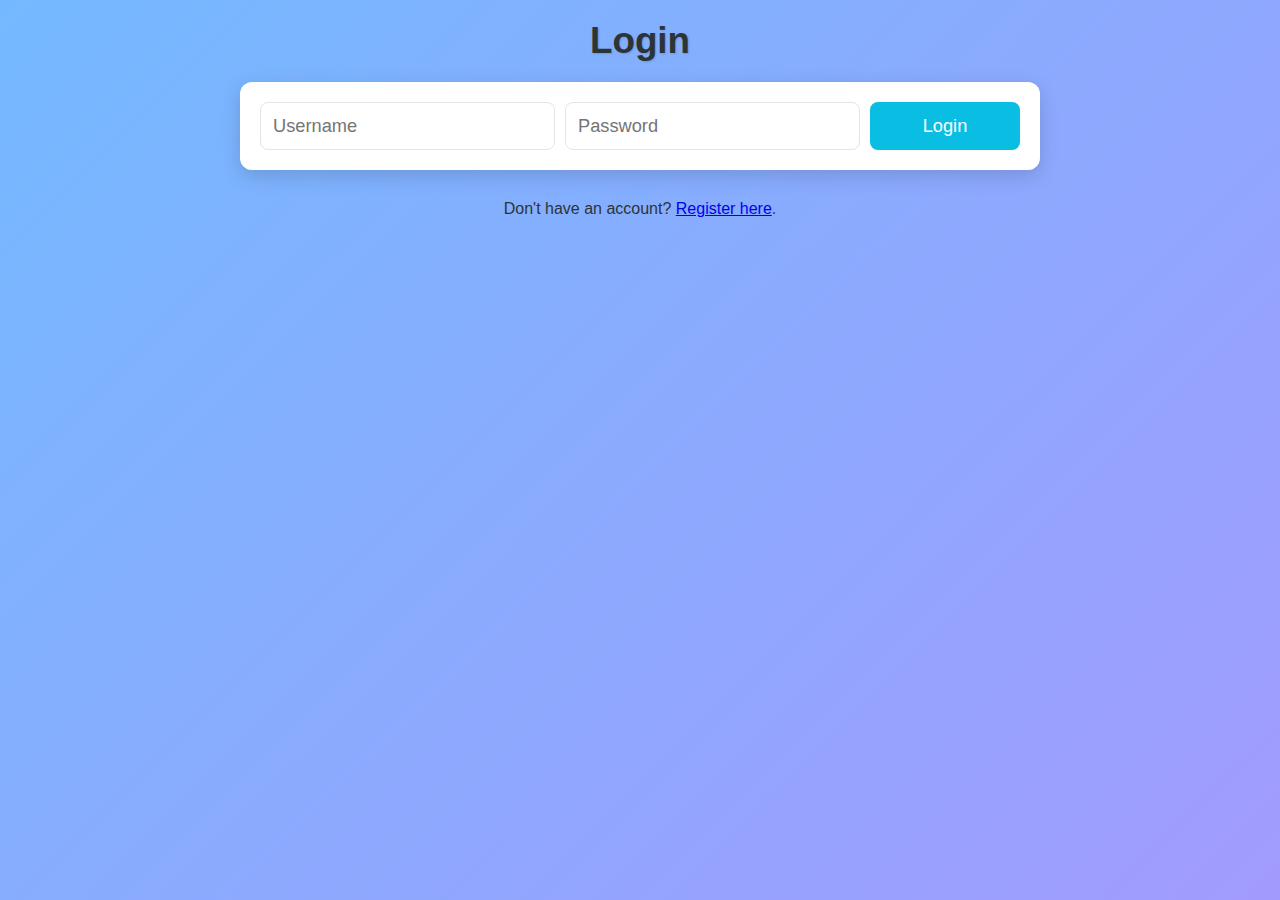
<file: login.html>
<!DOCTYPE html>
<html lang="en">
<head>
    <meta charset="UTF-8">
    <meta name="viewport" content="width=device-width, initial-scale=1.0">
    <title>Login</title>
    <link rel="stylesheet" href="styles.css">
</head>
<body>
    <h1>Login</h1>
    <form method="POST">
        <input type="text" name="username" placeholder="Username" required>
        <input type="password" name="password" placeholder="Password" required>
        <button type="submit">Login</button>
    </form>
    <p>Don't have an account? <a href="/register">Register here</a>.</p>
</body>
</html>
</file>
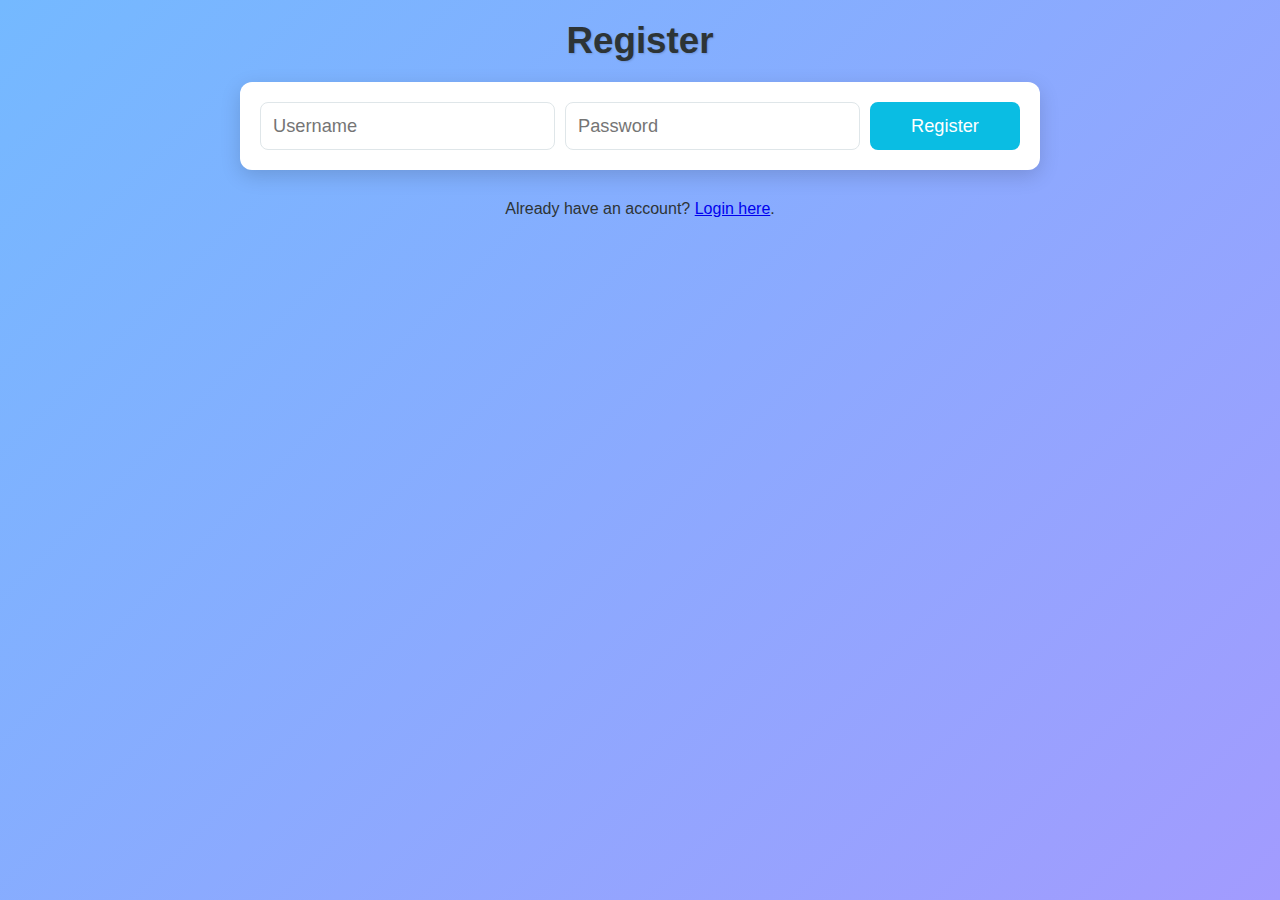
<file: register.html>
<!DOCTYPE html>
<html lang="en">
<head>
    <meta charset="UTF-8">
    <meta name="viewport" content="width=device-width, initial-scale=1.0">
    <title>Register</title>
    <link rel="stylesheet" href="styles.css">
</head>
<body>
    <h1>Register</h1>
    <form method="POST">
        <input type="text" name="username" placeholder="Username" required>
        <input type="password" name="password" placeholder="Password" required>
        <button type="submit">Register</button>
    </form>
    <p>Already have an account? <a href="/login">Login here</a>.</p>
</body>
</html>
</file>
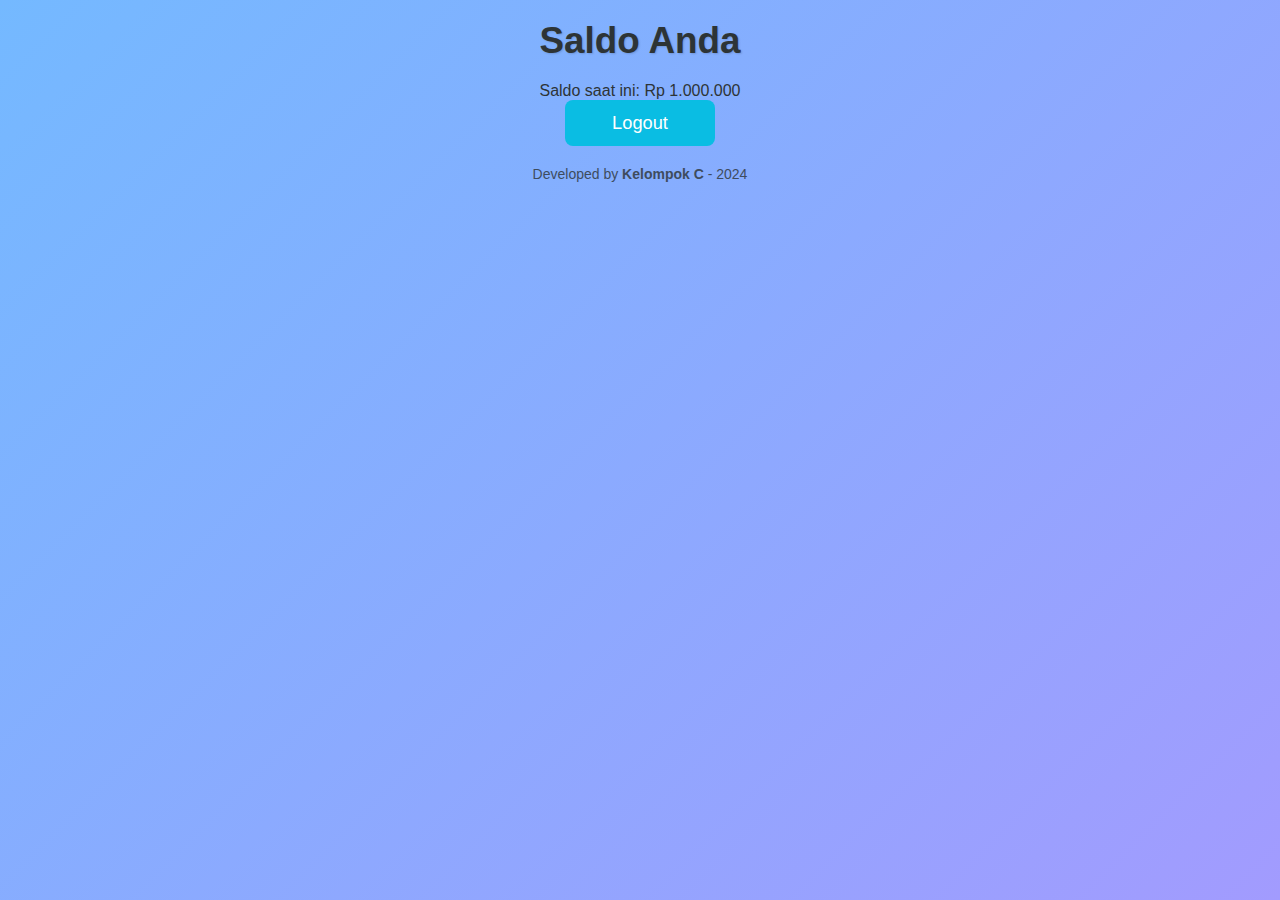
<file: saldo.html>
<!DOCTYPE html>
<html lang="en">
<head>
    <meta charset="UTF-8">
    <meta name="viewport" content="width=device-width, initial-scale=1.0">
    <title>Saldo - Aplikasi Pembukuan Keuangan</title>
    <link rel="stylesheet" href="/styles.css">
</head>
<body>
    <h1>Saldo Anda</h1>

    <p>Saldo saat ini: Rp 1.000.000</p>

    <a href="/logout"><button>Logout</button></a>

    <footer>
        <p>Developed by <strong>Kelompok C</strong> - 2024</p>
    </footer>
</body>
</html>
</file>
<file: styles.css>
/* Reset margin dan padding bawaan browser */
* {
    margin: 0;
    padding: 0;
    box-sizing: border-box;
}

/* Variabel untuk warna */
:root {
    --primary-color: #0abde3;
    --secondary-color: #54a0ff;
    --background-gradient: linear-gradient(135deg, #74b9ff, #a29bfe);
    --button-hover: #1e90ff;
    --text-color: #2d3436;
    --shadow-color: rgba(0, 0, 0, 0.15);
}

/* Body */
body {
    font-family: 'Segoe UI', Tahoma, Geneva, Verdana, sans-serif;
    background: var(--background-gradient);
    min-height: 100vh;
    padding: 20px;
    display: flex;
    flex-direction: column;
    align-items: center;
    color: var(--text-color);
}

/* Typography */
h1, h2 {
    margin-bottom: 20px;
    color: var(--text-color);
    text-shadow: 1px 1px 2px rgba(0, 0, 0, 0.15);
    font-size: calc(1.5rem + 1vw); /* Ukuran font dinamis */
    text-align: center;
}

/* Form Styling */
form {
    background-color: #ffffff;
    padding: 20px;
    border-radius: 12px;
    box-shadow: 0px 6px 20px var(--shadow-color);
    margin-bottom: 30px;
    display: flex;
    gap: 10px;
    flex-wrap: wrap;
    justify-content: center;
    width: 90%; /* Lebar dinamis agar sesuai di berbagai layar */
    max-width: 800px;
}

/* Input, select, dan button styling */
input, select, button {
    padding: 12px;
    font-size: calc(0.9rem + 0.3vw); /* Ukuran font dinamis */
    border: 1px solid #dfe6e9;
    border-radius: 8px;
    flex-grow: 1;
    min-width: 150px;
    outline: none;
    transition: all 0.2s ease;
}

input:focus, select:focus {
    border-color: var(--primary-color);
    box-shadow: 0 0 8px rgba(0, 168, 255, 0.3);
}

button {
    background-color: var(--primary-color);
    color: white;
    border: none;
    cursor: pointer;
    border-radius: 8px;
    transition: background-color 0.3s ease, transform 0.1s ease;
    width: auto; /* Fleksibel sesuai ukuran layar */
}

button:hover {
    background-color: var(--button-hover);
    transform: scale(1.05);
}

/* Tabel transaksi */
table {
    width: 100%;
    max-width: 800px;
    border-collapse: collapse;
    margin-top: 20px;
    background-color: #ffffff;
    box-shadow: 0px 6px 20px var(--shadow-color);
    border-radius: 12px;
    overflow: hidden;
}

th, td {
    padding: 15px;
    text-align: left;
    border-bottom: 1px solid #dfe6e9;
    font-size: calc(0.8rem + 0.2vw); /* Ukuran font dinamis */
}

th {
    background-color: var(--primary-color);
    color: white;
    text-transform: uppercase;
    letter-spacing: 0.05em;
}

tr:hover {
    background-color: rgba(230, 230, 250, 0.4);
}

/* Tombol logout */
.logout-button {
    background-color: #ff4d4d;
    color: white;
    border: none;
    padding: 10px 20px;
    font-size: 16px;
    cursor: pointer;
    border-radius: 8px;
    transition: background-color 0.3s, transform 0.1s ease;
}

.logout-button:hover {
    background-color: #ff1a1a;
    transform: scale(1.05);
}

/* Footer untuk credit author */
footer {
    margin-top: 20px;
    text-align: center;
    color: var(--text-color);
    font-size: 14px;
    opacity: 0.8;
}

/* RESPONSIVE STYLING */

/* Ukuran tablet dan perangkat dengan lebar hingga 1024px */
@media (max-width: 1024px) {
    body {
        padding: 15px;
    }
    
    form, table {
        width: 100%; /* Menyesuaikan lebar penuh layar */
    }
    
    button, .logout-button {
        font-size: 1rem; /* Font yang nyaman untuk tablet */
    }
}

/* Ukuran smartphone dan perangkat dengan lebar hingga 600px */
@media (max-width: 600px) {
    body {
        padding: 10px;
    }
    
    h1, h2 {
        font-size: 1.5rem; /* Ukuran judul lebih kecil */
    }
    
    form {
        flex-direction: column;
        gap: 15px;
        padding: 15px; /* Padding lebih kecil */
    }
    
    input, select, button {
        width: 100%; /* Setiap elemen input memenuhi lebar penuh layar */
        font-size: 1rem; /* Font yang nyaman untuk layar kecil */
    }
    
    table, th, td {
        font-size: 0.9rem; /* Font lebih kecil di tabel */
    }
    
    button, .logout-button {
        padding: 12px; /* Tombol lebih besar untuk kemudahan tap */
        font-size: 1rem;
    }
}
</file>
